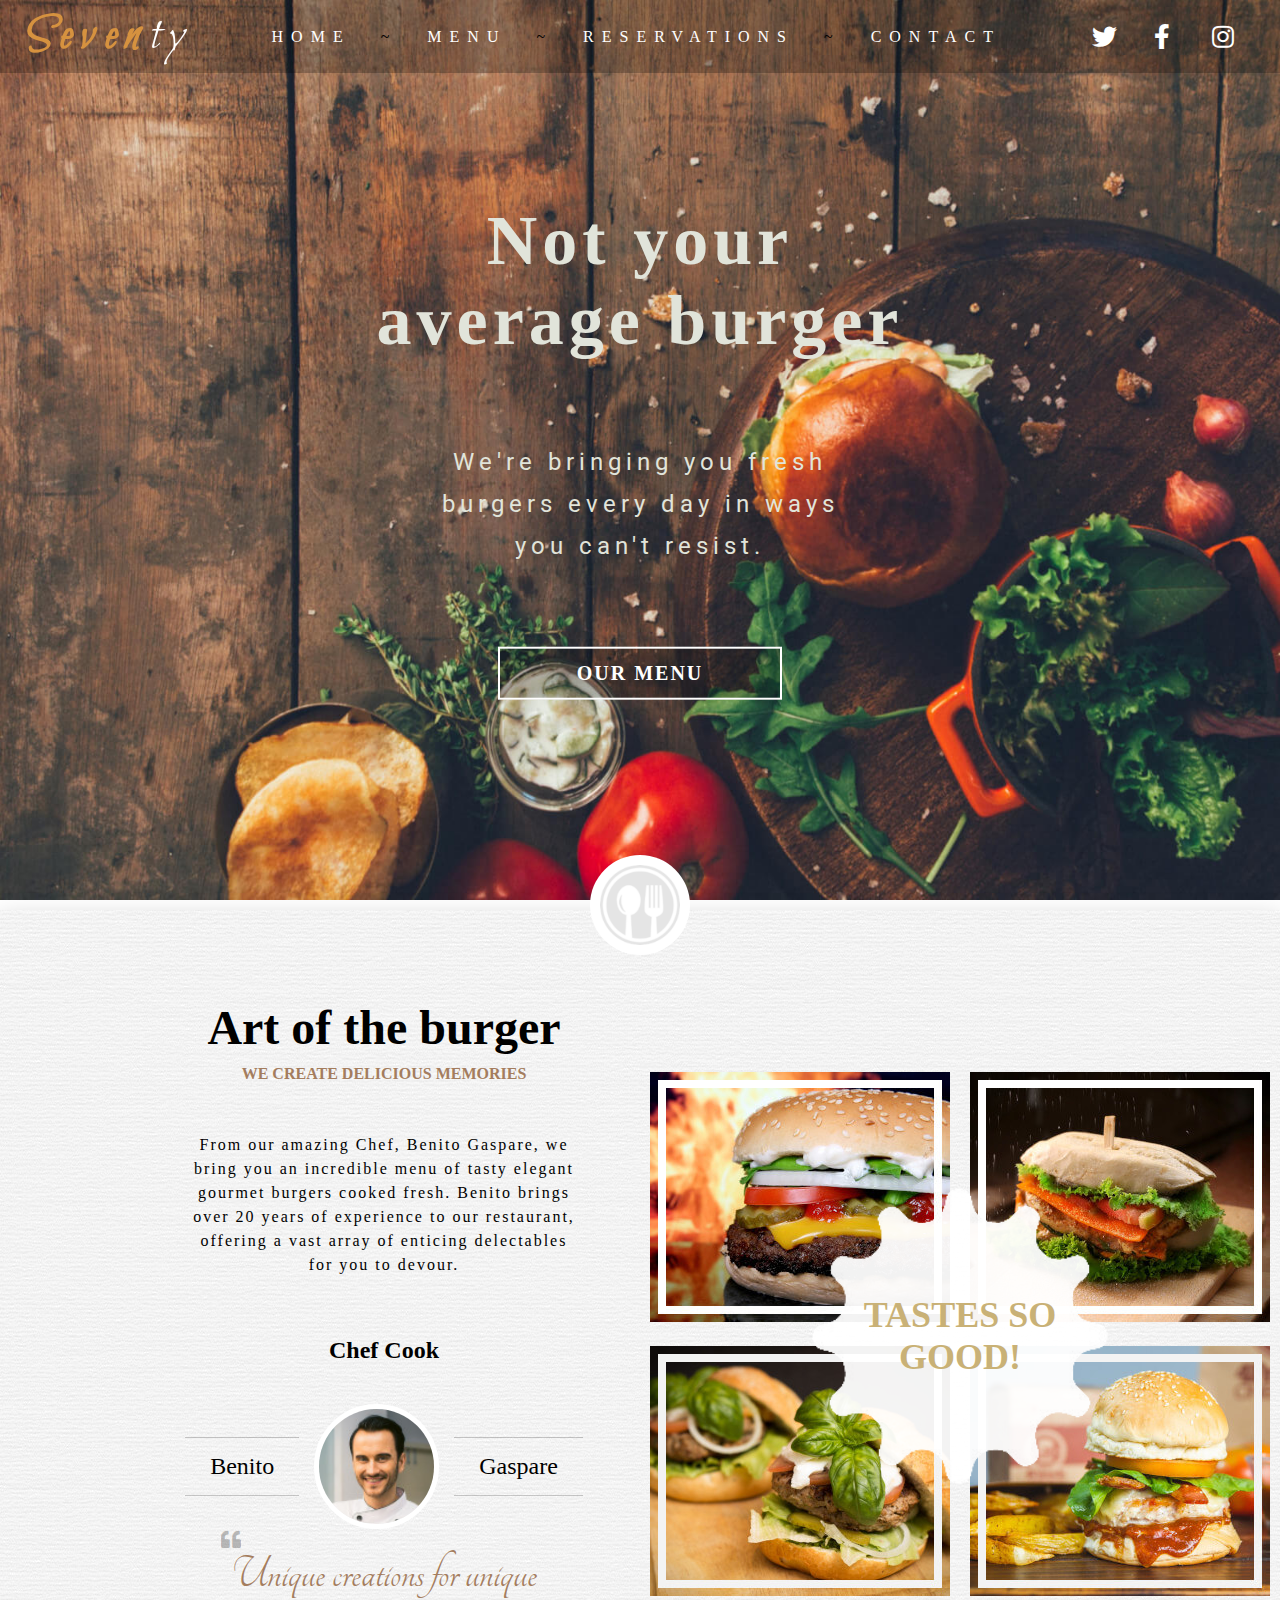
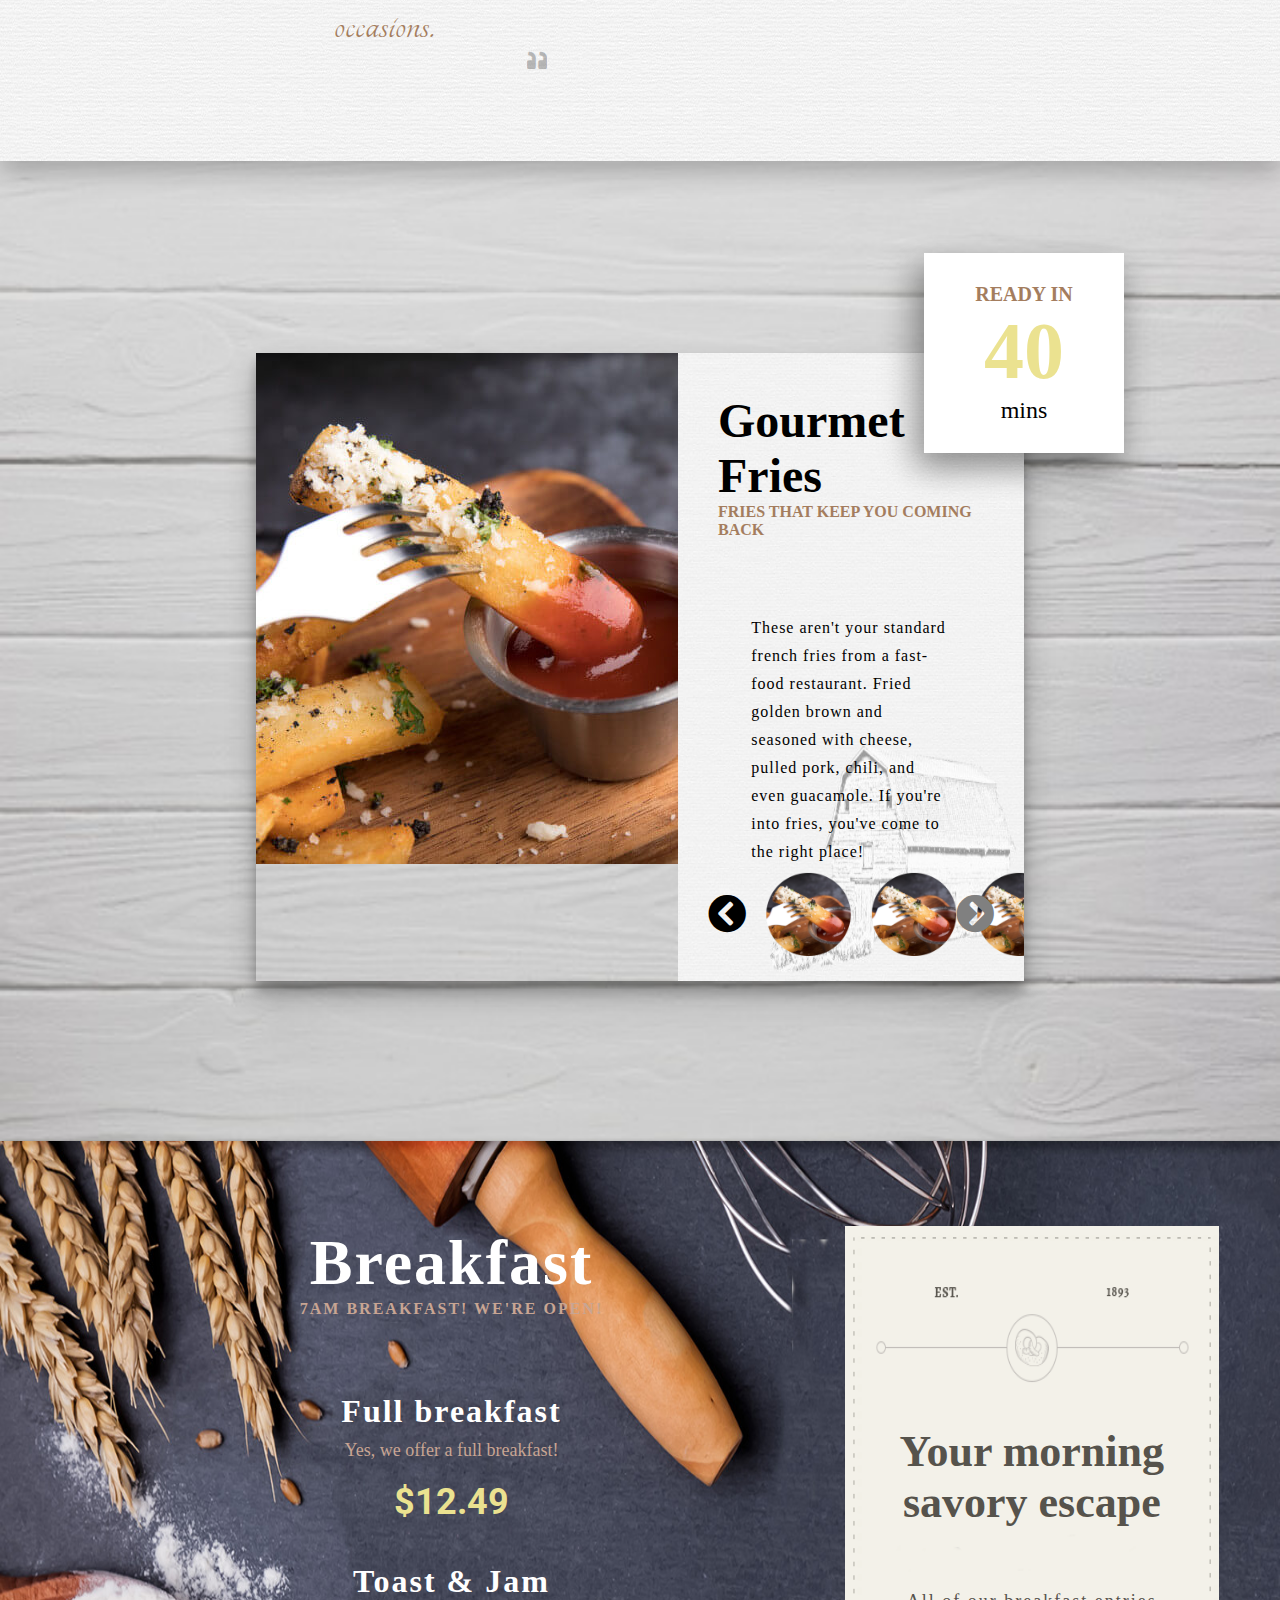
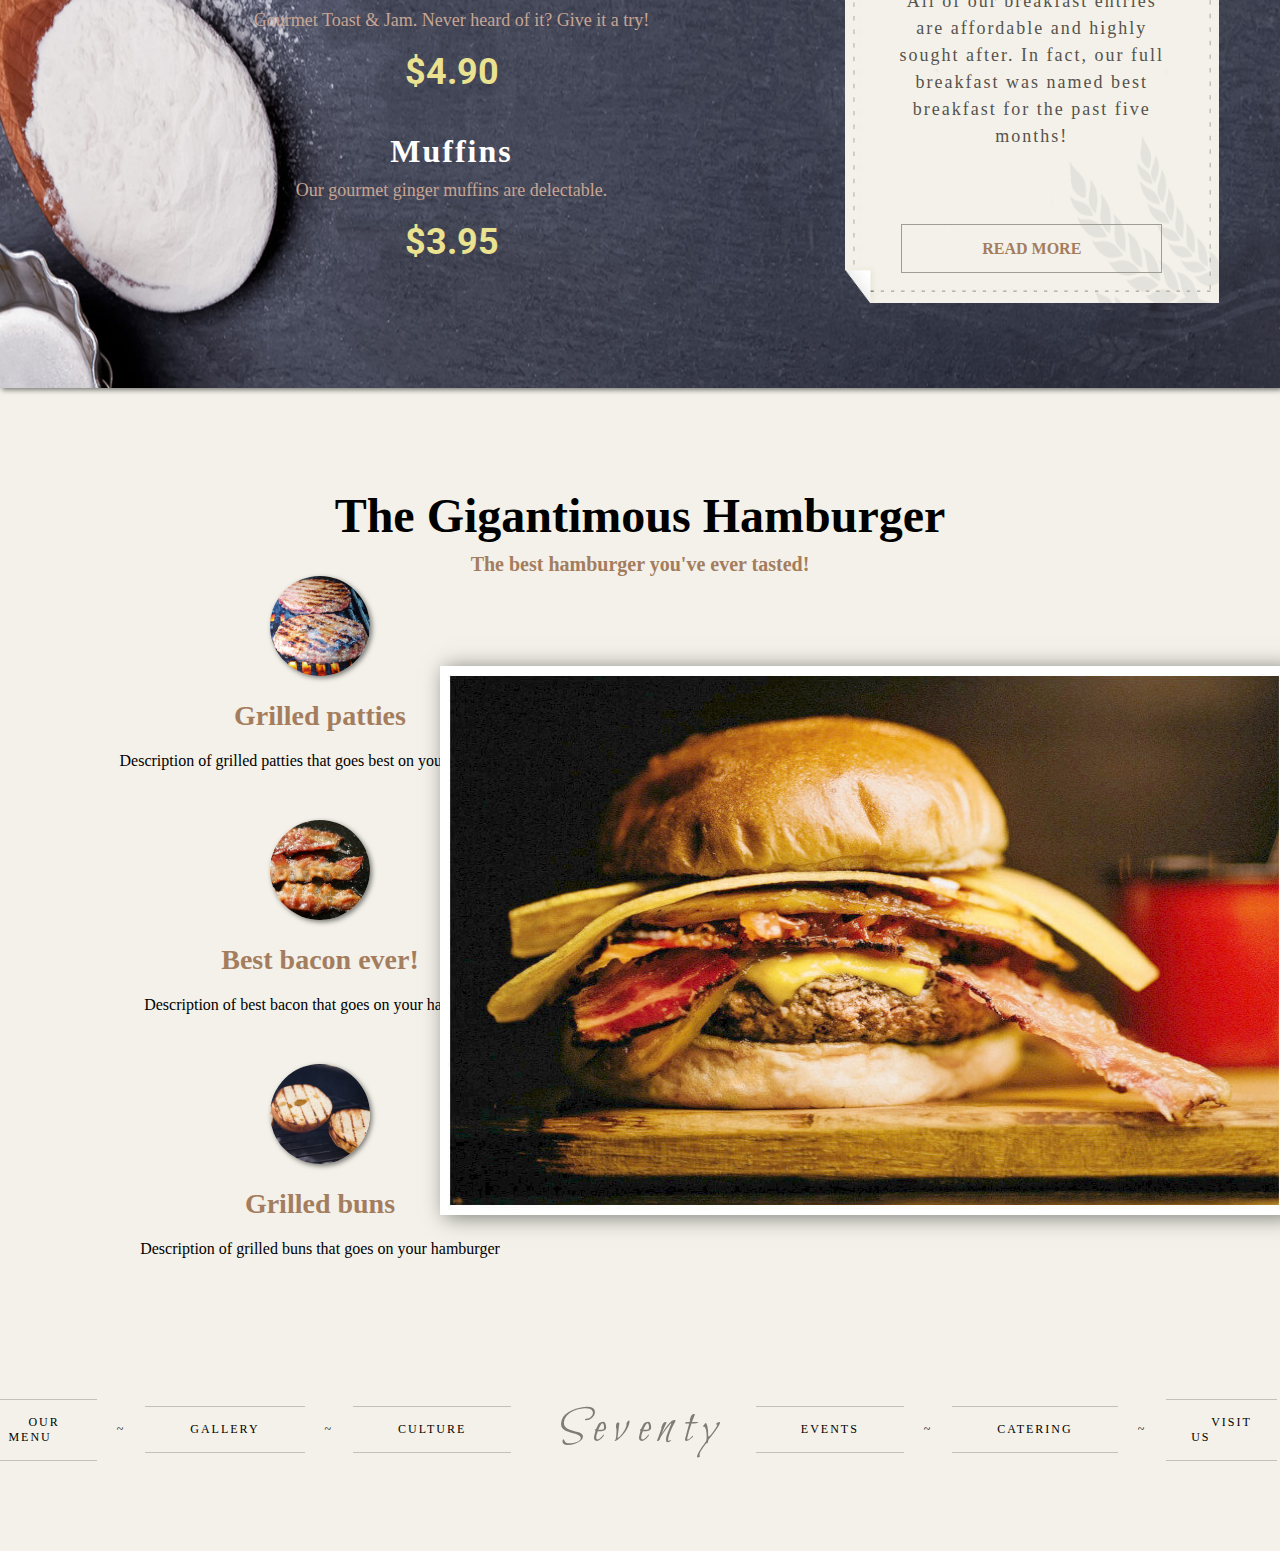
<file: index.html>
<!DOCTYPE html>
<html lang="en">
    <head>
        <meta charset="utf-8">
        <meta name="description" content="Enjoy feasting on up to SEVENTY different combinations of hamburger.">
        <meta name="viewport" content="width=device-width, initial-scale=1.0">
        <link rel="stylesheet" href="https://cdnjs.cloudflare.com/ajax/libs/font-awesome/5.11.2/css/all.css">
        <link href="https://fonts.googleapis.com/css?family=Bilbo+Swash+Caps|Roboto|Tangerine&display=swap" rel="stylesheet">
        <link rel="stylesheet" href="css/style.css">
        <title>Restaurant</title>
    </head>

    <body>
        <!-- HERO SECTION -->
        <section class="hero-section">
            <header>
                <div class="logo">
                    <span class="orange">Seven</span>ty
                </div>
                <nav>
                    <ul>
                        <li><a href="#">Home</a></li>
                        <li>~</li>
                        <li><a href="menu.html">Menu</a></li>
                        <li>~</li>
                        <li><a href="#">Reservations</a></li>
                        <li>~</li>
                        <li><a href="#">Contact</a></li>
                    </ul>
                </nav>
                <div class="social">
                    <a href="#" class="fab fa-twitter"></a>
                    <a href="#" class="fab fa-facebook-f fa2x"></a>
                    <a href="#" class="fab fa-instagram"></a>
                </div>
                <div class="hamburger">
                    <div class="hamburger-line" id="firstLine"></div>
                    <div class="hamburger-line" id="secondLine"></div>
                    <div class="hamburger-line" id="lastLine"></div>
                </div>
            </header>

            <div class="center-hero-text">
                <h1>
                    Not your average burger
                </h1>
                <p>
                    We're bringing you fresh burgers every day in ways you can't resist.
                </p>
                <a href="menu.html" class="hero-menu-button upper">Our menu</a>
            </div>
        </section>

        <!-- SEPARATOR -->
        <div class="separator">
            <div class="separator-circle">

            </div>
            <img src="/images/separator.png" width="100" height="100" alt="section separator image">
        </div>

        <!-- ART OF THE BURGER -->
        <section class="art-of-the-burger">
            <div class="burger-container">
                <div id="burger-left-side" class="left-side-container">
                    <div class="inner-left-side-container">
                        <h1>Art of the burger</h1>
                        <h2>We create delicious memories</h2>
                    </div>

                    <p class="left-side-text">From our amazing Chef, Benito Gaspare, we bring you an incredible menu of tasty elegant gourmet burgers cooked fresh.  Benito brings over 20 years of experience to our restaurant, offering a vast array of enticing delectables for you to devour.</p>
                    
                    <h3>Chef Cook</h3>

                    <div class="chef-div">
                            <p>Benito</p>
                            <img src="/images/chef.jpg" alt="chef portrait" width="125" height="125">
                            <p>Gaspare</p>
                    </div>

                    <div class="chef-quote">
                            <i class="fas fa-quote-right fa-4x fa-flip-horizontal fa-flip-vertical quote-1"></i>
                            <p class="p-chef-quote">Unique creations for unique occasions.</p>
                            <i class="fas fa-quote-left fa-4x fa-flip-horizontal quote-2"></i>                        
                    </div>
                </div>

                <div class="right-side-container">
                    <div class="grid-container">
                        <div class="top-left-image">
                            <img src="/images/hamburger-top-left.jpg" alt="top-left-burger" width="300" height="250">
                        </div>
                        <div class="top-right-image">
                            <img src="/images/hamburger-top-right.jpg" alt="top-right-burger" width="300" height="250">
                        </div>
                        <div class="bottom-left-image">
                            <img src="/images/hamburger-bottom-left.jpg" alt="bottom-left-burger" width="300" height="250">
                        </div>
                        <div class="bottom-right-image">
                            <img src="/images/hamburger-bottom-right.jpg" alt="bottom-right-burger" width="300" height="250">
                        </div>
                        <img src="/images/gear.png" alt="image of a gear-shape over the four burgers" class="abs-gear-image" width="300" height="300">
                        <h2>Tastes so good!</h2>
                    </div>
                </div>

            </div>
        </section>

        <!-- TASTY FRIES -->
        <section class="tasty-fries">
            <div class="centered">
                <img src="/images/tasty-fries.jpg" width="422" height="511">
                <div class="right-side">
                    <h2>Gourmet Fries</h2>
                    <h3>fries that keep you coming back</h3>
                    <p>These aren't your standard french fries from a fast-food restaurant. Fried golden brown and seasoned with cheese, pulled pork, chili, and even guacamole.  If you're into fries, you've come to the right place!</p>

                    <div class="carousel-container">
                        <div class="carousel-inner">
                            <div class="img-container">
                                <img src="/images/carousel-1.png">
                            </div>
                            <div class="img-container">
                                <img src="/images/carousel-1.png">
                            </div>
                            <div class="img-container">
                                <img src="/images/carousel-1.png">
                            </div>
                        </div>
                        <div class="carousel-controls">
                            <i class="fas fa-chevron-circle-left fa-3x black" id="prev"></i>
                            <i class="fas fa-chevron-circle-right fa-3x black inactive-carousel-controls" id="next"></i>
                        </div>
                    </div>
                </div>
                <div class="tasty-floating-div">
                    <p class="upper">Ready In</p>
                    <p>40</p>
                    <p>mins</p>
                </div>
            </div>
        </section>

        <!-- BREAKFAST -->
        <section class="breakfast">
            <div class="breakfast-inner">
                <div class="breakfast-left">
                    <header>
                        <h1>Breakfast</h1>
                        <p>7am breakfast! we're open!</p>
                    </header>
                    <div class="menu-item">
                        <h2>Full breakfast</h2>
                        <p>Yes, we offer a full breakfast!</p>
                        <p class="price">$12.49</p>
                    </div>
                    <div class="menu-item">
                        <h2>Toast & Jam</h2>
                        <p>Gourmet Toast & Jam.  Never heard of it? Give it a try!</p>
                        <p class="price">$4.90</p>
                    </div>
                    <div class="menu-item">
                        <h2>Muffins</h2>
                        <p>Our gourmet ginger muffins are delectable.</p>
                        <p class="price">$3.95</p>
                    </div>
                </div>
                <div class="breakfast-right">
                    <div class="breakfast-right-inner">
                        <div class="breakfast-right-read">
                            <h1>Your morning savory escape</h1>
                            <p>All of our breakfast entries are affordable and highly sought after.  In fact, our full breakfast was named best breakfast for the past five months!</p>
                            <a href="#" class="breakfast-button upper">Read more</a>
                            <div class="read-modal">
                                <div class="inner-modal">
                                    <h1>Best Breakfast</h1>
                                    <p>The local news source rated Seventy the best breakfast in Dallas/Fort Worth by breakfast connoisseurs.</p>
                                    <a href="#" class="upper" id="modal-close">Close</a>
                                </div>
                            </div>
                        </div>
                    </div>
                </div>
            </div>
            
        </section>

        <!-- JUICY BURGER -->
        <section class="bottom-section">
            <header>
                <h1>The Gigantimous Hamburger</h1>
                <h2>The best hamburger you've ever tasted!</h2>
            </header>

            <div class="bottom-section-middle">
                <div class="bottom-section-left">
                    <div class="bottom-section-left-ingredients">
                        <img src="/images/burger-on-grill.jpg" alt="image of burgers on a grill" width="100" height="100">
                        <h3>Grilled patties</h3>
                        <p>Description of grilled patties that goes best on your hamburger</p>
                    </div>
                    <div class="bottom-section-left-ingredients">
                        <img src="/images/bacon.jpg" alt="image of bacon" width="100" height="100">
                        <h3>Best bacon ever!</h3>
                        <p>Description of best bacon that goes on your hamburger</p>
                    </div>
                    <div class="bottom-section-left-ingredients">
                        <img src="/images/buns.jpg" alt="image of buns on grill" width="100" height="100">
                        <h3>Grilled buns</h3>
                        <p>Description of grilled buns that goes on your hamburger</p>
                    </div>
                </div>
                <div class="bottom-section-right">
                    <img src="/images/baconburger.jpg" alt="image of The Best Hamburger You've Never Had" width="849" height="549">
                </div>
            </div>
            
            <div class="bottom-section-bottom">
                <div class="inside-bottom-section">
                    <ul>
                        <li><a href="menu.html">our menu</a></li>
                        <li>~</li>
                        <li><a href="#">gallery</a></li>
                        <li>~</li>
                        <li><a href="#">culture</a></li>
                    </ul>
                    <div class="logo bottom-logo">
                        Seventy
                    </div>
                    <ul>
                        <li><a href="#">events</a></li>
                        <li>~</li>
                        <li><a href="#">catering</a></li>
                        <li>~</li>
                        <li><a href="#">visit us</a></li>
                    </ul>
                </div>
            </div>

        </section>
        
        <script src="index.js"></script>
    </body>
</html>
</file>
<file: css/style.css>
* {
    margin: 0;
    padding: 0;
    box-sizing: border-box;
}

.orange {
    color: rgb(214, 146, 63);
    font-weight: bold;
}

.new-orange {
    color: #A12E14;
    font-weight: bold;
}

.body-modal {
    height: 100vh;
    overflow-y: hidden;
    padding-right: 15px;
}

.upper {
    text-transform: uppercase;
}

section.hero-section {
    position: relative;
    height: 100vh;
    background-image: url("../images/hero-image.jpg");
    background-repeat: no-repeat;
    background-size: 100% 100%;
    background-position: center;
}

section.hero-section header {
    position: relative;
    display: flex;
    background-color: rgba(0, 0, 0, 0.25);
    justify-content: space-around;
    align-items: center;
}

.logo {
    font-size: 50px;
    font-family: 'Bilbo Swash Caps', cursive;
    padding: 5px 0px;
    letter-spacing: .15em;
    color: white;
}

section.hero-section header nav ul {
    display: flex;
    list-style-type: none;
    text-transform: uppercase;
}

section.hero-section header nav ul li {
    padding: 0px 15px;
}

section.hero-section header nav ul li a {
    position: relative;
    letter-spacing: .5em;
    padding-left: .5em;
    padding-bottom: .25em;
    color: #fff;
}

section.hero-section header nav ul li a:before {
    content: "";
    position: absolute;
    width: 100%;
    height: 2px;
    bottom: 0;
    left: 0;
    background-color: #fff;
    visibility: hidden;
    -webkit-transform: scaleX(0);
    transform: scaleX(0);
    -webkit-transition: all 0.3s ease-in-out 0s;
    transition: all 0.3s ease-in-out 0s;
  }

    section.hero-section header nav ul li a:hover:before {
    visibility: visible;
    -webkit-transform: scaleX(1);
    transform: scaleX(1);
    }

    .hamburger {
        height: 30px;
        display: none;
        flex-direction: column;
        justify-content: space-around;
        width: 30px;
        position: absolute;
        right: 50px;
        cursor: pointer;
    }

    .hamburger-line {
        height: 4px;
        background-color: #fff;
        /* border-bottom: 4px solid #fff; */
        transition: all .4s ease-in-out;
        transform-origin: bottom right;
        opacity: 1;
    }

    .firstLine {
        background-color: red;
    }

    .animLineOne {
        transform: rotate(-45deg) translateX(2px);
    }

    .animLineTwo {
        opacity: 0;
    }

    .animLineThree {
        transform: rotate(45deg);
    }

    .fab {
        padding: 20px;
        font-size: 25px;
        width: 60px;
        text-align: center;
        text-decoration: none;
        color: #fff;
        transition: all .2s ease-in-out;
    }

 .fab:hover {
     transform: scale(1.4) rotate(10deg);
 }

a {
    text-decoration: none;
}

section.hero-section header .social, section.menu-section header .social {
    display: flex;
    justify-content: space-around;
    align-items: center;
}

section.hero-section header .social img {
    margin: 0px 15px;
    transition: border-radius 2s ease-in-out;
}

section.hero-section .center-hero-text {
    display: flex;
    flex-direction: column;
    align-items: center;
    position: absolute;
    top: 50%;
    left: 50%;
    transform: translate(-50%, -50%);
    color: #E1E4DA;
    text-align: center;
    animation: fadeInMain ease-in-out .4s forwards;
}

section.hero-section .center-hero-text h1 {
    font-size: 70px;
    letter-spacing: 5px;
    margin: 30px;
}

section.hero-section .center-hero-text p {
    font-size: 24px;
    width: 70%;
    margin: 50px;
    line-height: 1.75;
    letter-spacing: 5px;
    font-family: 'Roboto', sans-serif;
}

section.hero-section .center-hero-text a {
    color: white;
    display: block;
}

section.hero-section .center-hero-text .hero-menu-button {
    padding: 2% 12%;
    font-size: 20px;
    border: 2px solid #fff;
    margin: 30px;
    font-weight: bold;
    background-color: rgba(0,0,0,.2);
    letter-spacing: 2px;
    transition: .4s;
}

section.hero-section .center-hero-text .hero-menu-button:hover {
    background-color: white;
    color: #a47d5e;
}

div.separator {
    position: relative;
    height: 10px;
    z-index: 99;
}

div.separator .separator-circle {
    position: absolute;
    height: 100px;
    width: 100px;
    border-radius: 50%;
    background-color: white;
    left: 50%;
    top: 50%;
    transform: translate(-50%, -50%);
}

div.separator img {
    position: relative;
    height: 80px;
    width: 80px;
    z-index: 99;
    top: 50%;
    left: 50%;
    transform: translate(-50%, -50%);
    opacity: .1;
}

section.art-of-the-burger {
    position: relative;
    background-image: url('../images/paper-bg.jpg');
    background-repeat: repeat;
    box-shadow: 0 10px 25px rgba(0,0,0,.25);
    z-index: 10;
}

section.art-of-the-burger .burger-container {
    display: flex;
    width: 80vw;
    margin: 0 auto;
}

section.art-of-the-burger .burger-container .left-side-container {
    width: 50%;
    text-align: center;
    padding: 10vh 5vw;
    display: flex;
    flex-direction: column;
    justify-content: space-around;
}

section.art-of-the-burger .burger-container .left-side-container .inner-left-side-container h1 {
    font-size: 48px;
    padding-bottom: 10px;
}

section.art-of-the-burger .burger-container .left-side-container .inner-left-side-container h2 {
    font-size: 16px;
    text-transform: uppercase;
    color: #a47d5e;
    padding-bottom: 50px;
}

section.art-of-the-burger .burger-container .left-side-container .left-side-text {
    line-height: 1.5;
    letter-spacing: 2px;
    padding-bottom: 60px;
}

section.art-of-the-burger .burger-container .left-side-container h3 {
    font-size: 24px;
    padding-bottom: 40px;
}

section.art-of-the-burger .burger-container .left-side-container .chef-div {
    display: flex;
    justify-content: center;
    align-items: center;
}

section.art-of-the-burger .burger-container .left-side-container .chef-div p {
    border-top: 1px solid rgba(0,0,0,0.2);
    border-bottom: 1px solid rgba(0,0,0,0.2);
    padding: 15px 25px;
    margin: 0px 15px;
    font-size: 24px;
}

section.art-of-the-burger .burger-container .left-side-container .chef-div img {
    border-radius: 50%;
    border: 5px solid #ffffff;
}

section.art-of-the-burger .burger-container .left-side-container .chef-quote {
    display: flex;
    flex-direction: column;
    width: 85%;
    margin: 0px auto;
}

section.art-of-the-burger .burger-container .left-side-container .chef-quote i {
    font-size: 20px;
    opacity: .25;
}

section.art-of-the-burger .burger-container .left-side-container .chef-quote p {
    align-self: center;
    font-size: 48px;
    font-family: 'Tangerine', cursive;
    color: #a47d5e;
}

section.art-of-the-burger .burger-container .left-side-container .chef-quote i.quote-1 {
    align-self: flex-start;
}

section.art-of-the-burger .burger-container .left-side-container .chef-quote i.quote-2 {
    align-self: flex-end;
}

section.art-of-the-burger .burger-container .right-side-container {
    margin: auto 0;
}

section.art-of-the-burger .burger-container .right-side-container .grid-container {
    position: relative;
    display: grid;
    grid-template-rows: 1fr 1fr;
    grid-template-columns: 1fr 1fr;
    grid-gap: 20px;
    margin-left: 10px;
}

section.art-of-the-burger .burger-container .right-side-container .grid-container h2 {
    font-size: 36px;
    position: absolute;
    text-transform: uppercase;
    top: 50%;
    left: 50%;
    transform: translate(-50%, -50%);
    text-align: center;
    color: #c9b176;
}

section.art-of-the-burger .burger-container .right-side-container .grid-container .abs-gear-image {
    position: absolute;
    top: 50%;
    left: 50%;
    transform: translate(-50%, -50%);
    opacity: .95;
}

section.art-of-the-burger .burger-container .right-side-container .top-left-image {
    grid-row: 1;
    grid-column: 1;
}

section.art-of-the-burger .burger-container .right-side-container .top-right-image {
    grid-row: 1;
    grid-column: 2;
}

section.art-of-the-burger .burger-container .right-side-container .bottom-left-image {
    grid-row: 2;
    grid-column: 1;
}

section.art-of-the-burger .burger-container .right-side-container .bottom-right-image {
    grid-row: 2;
    grid-column: 2;
}

/* TASTY FRIES SECTION */
.tasty-fries {
    position: relative;
    display: flex;
    justify-content: center;
    align-items: center;
    background-image: url("../images/white-table.jpg");
    background-repeat: no-repeat;
    background-size: 100% 100%;
}

.centered {
    position: relative;
    display: flex;
    width: 60%;
    margin: 12em 0 10em 0;
    box-shadow: 0 14px 28px rgba(0,0,0,0.25), 0 10px 10px rgba(0,0,0,0.22);
}

.centered img {
    display: block;
    min-width: 422px;
}

.right-side {
    position: relative;
    width: 100%;
    padding: 40px;
    background-image: url('../images/barn-bg.jpg');
    background-repeat: no-repeat;
    background-size: 100% 100%;
}

.right-side h2 {
    font-size: 48px;
}

.right-side h3 {
    font-size: 16px;
    text-transform: uppercase;
    color: #a47d5e;
}

.right-side p {
    width: 75%;
    margin: 75px auto;
    line-height: 1.75;
    letter-spacing: 1px;
}

/* CAROUSEL - TASTY SECTION */
.carousel-container {
    position: absolute;
    bottom: 0;
    left: 0;
    width: 100%;
    overflow: hidden;
}

.carousel-container .carousel-inner {
    position: relative;
    display: flex;
    width: 300%;
    transition: all .5s ease-in-out;
}

.carousel-container .carousel-inner .img-container {
    flex: 33.33%;
    margin: 0 auto;
    padding: 25px;
}

.carousel-container .carousel-inner .img-container img {
    width: 100%;
}

.carousel-container .carousel-controls {
    position: absolute;
    top: 0;
    left: 0;
    width: 100%;
    height: 100%;
    display: flex;
    justify-content: space-between;
    align-items: center;
    padding: 0px 30px;
}

#prev, #next {
    font-size: 3vw;
}

.black {
    color: black;
}

.gray {
    color: gray;
}

.inactive-carousel-controls {
    color: gray;
}

.active-carousel-controls {
    color: black;
}

/* FLOATING DIV - TASTY SECTION */
.tasty-fries .centered .tasty-floating-div {
    position: absolute;
    display: flex;
    flex-direction: column;
    justify-content: center;
    width: 200px;
    height: 200px;
    background-color: white;
    right: -100px;
    top: -100px;
    margin-left: 0px;
    margin-top: 0px;
    text-align: center;
    box-shadow: 0 14px 28px rgba(0,0,0,0.25), -15px 15px 30px rgba(0,0,0,0.22);
}

.tasty-fries .centered .tasty-floating-div p:first-child {
    color: #a47d5e;
    font-weight: bold;
    font-size: 20px;
}

.tasty-fries .centered .tasty-floating-div p:nth-child(2) {
    font-size: 80px;
    font-weight: bold;
    color: rgb(235, 226, 144);
}

.tasty-fries .centered .tasty-floating-div p:nth-child(3) {
    font-size: 24px;
}

/* BREAKFAST SECTION */
.breakfast {
    position: relative;
    background-image: url('../images/breakfast-bg.jpg');
    background-size: 100% 100%;
    z-index: 1;
    box-shadow: 2px 2px 5px rgba(0,0,0,.5);
}

.breakfast .breakfast-inner {
    width: 80%;
    margin: 0 auto;
    display: flex;
    padding: 85px 0px;
    padding-left: 90px;
}

.breakfast .breakfast-inner .breakfast-left {
    display: flex;
    flex-direction: column;
    justify-content: space-around;
}

.breakfast .breakfast-inner .breakfast-left,  .breakfast .breakfast-inner .breakfast-right {
    width: 50%;
    text-align: center;
}

.breakfast .breakfast-inner .breakfast-left header {
    margin-bottom: 75px;
}

.breakfast .breakfast-inner .breakfast-left header h1 {
    color: white;
    font-size: 64px;
    letter-spacing: 2px;
}

.breakfast .breakfast-inner .breakfast-left header p {
    font-size: 16px;
    text-transform: uppercase;
    color: #c8a593;
    font-weight: bold;
    letter-spacing: 2px;
}

.breakfast .breakfast-inner .breakfast-left .menu-item {
    margin-bottom: 40px;
}

.breakfast .breakfast-inner .breakfast-left .menu-item h2 {
    color: white;
    font-size: 32px;
    margin-bottom: 10px;
    letter-spacing: 2px;
}

.breakfast .breakfast-inner .breakfast-left .menu-item p:nth-child(2) {
    color: #c8a593;
    font-size: 18px;
    margin-bottom: 20px;
}

.breakfast .breakfast-inner .breakfast-left .menu-item p:nth-child(3) {
    color: rgb(235, 226, 144);
    font-size: 36px;
    font-weight: bold;
    font-family: 'Roboto', sans-serif;
}

.breakfast .breakfast-inner .breakfast-right .breakfast-right-inner {
    width: 80%;
    margin: 0 auto;
    background-image: url('../images/right-side-menu.png');
    background-size: 100% 100%;
    height: 100%;
    margin-left: 160px;
}

.breakfast .breakfast-inner .breakfast-right .breakfast-right-inner .breakfast-right-read {
    color: #56534c;
    padding-top: 200px;
}

.breakfast .breakfast-inner .breakfast-right .breakfast-right-inner .breakfast-right-read h1 {
    font-size: 44px;
    margin-bottom: 60px;
}

.breakfast .breakfast-inner .breakfast-right .breakfast-right-inner .breakfast-right-read p {
    width: 75%;
    margin: 0 auto;
    font-size: 18px;
    letter-spacing: 2px;
    line-height: 1.5;
    margin-bottom: 90px;
}

.breakfast-button, .read-modal .inner-modal a {
    color: #a47d5e;
    border: 1px solid #9e9c93;
    padding: 15px 80px;
    transition: all .25s ease-in-out;
    font-weight: bold;
}

.breakfast .breakfast-inner .breakfast-right .breakfast-right-inner .breakfast-right-read a:hover, .read-modal .inner-modal a:hover {
    color: white;
    background-color: #9e9c93;
}

.bottom-section {
    position: relative;
    background-color: #f3f1e9;
}

.bottom-section header {
    width: 50%;
    margin: 0 auto;
    text-align: center;
    padding-top: 100px;
}

.bottom-section header h1 {
    font-size: 48px;
}

.bottom-section header h2 {
    font-size: 1.25em;
    margin-top: 10px;
    color: #a47d5e;
}

.bottom-section .bottom-section-middle {
    display: flex;
}

.bottom-section .bottom-section-middle .bottom-section-left, .bottom-section .bottom-section-middle .bottom-section-right {
    width: 50%;
}

.bottom-section .bottom-section-middle .bottom-section-left {
    width: 50%;
    margin: 0 auto;
    text-align: center;
}

.bottom-section .bottom-section-middle .bottom-section-left .bottom-section-left-ingredients {
    margin-bottom: 50px;
}

.bottom-section .bottom-section-middle .bottom-section-left .bottom-section-left-ingredients img {
    border-radius: 50%;
    box-shadow: 2px 2px 5px rgba(0,0,0,.5);
    margin-bottom: 20px;
}

.bottom-section .bottom-section-middle .bottom-section-left .bottom-section-left-ingredients h3 {
    font-size: 1.75em;
    margin-bottom: 20px;
    color: #a47d5e;
}

.bottom-section .bottom-section-middle .bottom-section-left .bottom-section-left-ingredients p {
    margin-bottom: 20px;
}

.bottom-section .bottom-section-middle .bottom-section-right {
    margin: auto 0;
}

.bottom-section .bottom-section-middle .bottom-section-right img {
    margin-left: -200px;
    box-shadow: 5px 2px 20px rgba(0,0,0,.5);
}

.bottom-section-bottom {
    padding: 75px;
    display: flex;
    justify-content: center;
}

.bottom-section-bottom .inside-bottom-section {
    margin: 0 auto;
    display: flex;
    padding: 10px;
}

.bottom-section-bottom .inside-bottom-section ul { 
    display: flex;
    align-items: center;
    list-style-type: none;
}

.bottom-section-bottom .inside-bottom-section ul li {
    font-size: 12px;
    margin-right: 20px;
    letter-spacing: 2px;
}

.bottom-section-bottom .inside-bottom-section ul li:nth-child(odd) {
    border-top: 1px solid rgba(0,0,0,0.2);
    border-bottom: 1px solid rgba(0,0,0,0.2);
    padding: 15px 25px;
}

.bottom-section-bottom .inside-bottom-section ul li a {
    color: black;
    text-transform: uppercase;
    padding: 20px;
}

.bottom-section-bottom .inside-bottom-section .bottom-logo {
    margin: 0 30px;
    color: #7e7c75;
}

.read-modal {
    width: 100%;
    height: 100%;
    position: fixed;
    top: 100%;
    left: 0;
    z-index: 99;
    transition: all .4s ease-in-out;
    opacity: 0;
    transform: scale(0);
}

.show-modal {
    top: 0;
    left: 0;
    opacity: 1;
    transform: scale(1);
}

.inner-modal {
    position: absolute;
    left: 50%;
    top: 50%;
    transform: translate(-50%, -50%);
    text-align: center;
    width: 30%;
    border: 2px solid #fff;
    background-color: #ccc;
    z-index: 99;
    padding: 2em;
    box-shadow: 0 0px 25px rgba(0,0,0,.5);
    border-radius: 5px;
}

.inner-modal h1 {
    padding: 20px;
    font-size: 48px;
}

.inner-modal p {
    font-size: 24px;
    line-height: 1.5;
    /* margin: 1em; */
}

#modal-close {
    display: block;
    width: 50%;
    margin: 2em auto 1em;
}

section.menu-section {
    position: relative;
    background-image: url("../images/menu-bg.jpg");
    background-repeat: repeat;
    padding-bottom: 50px;
}

section.menu-section header {
    display: flex;
    background-color: rgba(0, 0, 0, 0.25);
    justify-content: space-around;
    align-items: center;
}

section.menu-section header nav ul {
    display: flex;
    list-style-type: none;
    text-transform: uppercase;
}

section.menu-section header nav ul li {
    padding: 0px 15px;
}

section.menu-section header nav ul li a {
    position: relative;
    letter-spacing: .5em;
    padding-left: .5em;
    padding-bottom: .25em;
    color: #fff;
}

section.menu-section header nav ul li a:before {
    content: "";
    position: absolute;
    width: 100%;
    height: 2px;
    bottom: 0;
    left: 0;
    background-color: #fff;
    visibility: hidden;
    -webkit-transform: scaleX(0);
    transform: scaleX(0);
    -webkit-transition: all 0.3s ease-in-out 0s;
    transition: all 0.3s ease-in-out 0s;
  }

    section.menu-section header nav ul li a:hover:before {
        visibility: visible;
        -webkit-transform: scaleX(1);
        transform: scaleX(1);
    }

    .menu-details {
        width: 60%;
        display: flex;
        justify-content: space-between;
        margin: 30px auto;
    }

  .menu-images {
      display: flex;
      flex-direction: column;
      justify-content: space-around;
      width: 43%;
      background-image: url('../images/paper-bg.jpg');
      box-shadow: 0 8px 6px -6px black;
  }

  .menu-images .menu-images-outer img {
    display: block;
    width: 90%;
    margin: 5% auto;
    border-radius: 10px;
    box-shadow: 1px 1px 5px 3px rgba(0,0,0,.3);
}

  .menu-images p {
      font-size: 24px;
      font-weight: bold;
      text-align: center;
  }

  .menu-images p:nth-child(6) {
      margin-bottom: 5%;
  }

  .menu-list {
      width: 54%;
      background-image: url('../images/paper-bg.jpg');
      box-shadow: 0 8px 6px -6px black;
  }

  .menu-list hr {
      width: 90%;
      margin: 0 auto;
  }

  .menu-list h2 {
      font-size: 32px;
      margin-left: 30px;
      padding: 10px;
  }

    .menu-list .menu-section-divider h3 {
        font-size: 24px;
    }

    .menu-list .menu-section-divider img {
        margin: 0 auto;
    }

    .menu-food-item {
        margin: 20px 30px;
    }

  .menu-food-item h4, .menu-food-item-price {
      font-size: 48px;
      letter-spacing: 1px;
      color: #A12E14;
      font-family: 'Tangerine', cursive;
  }

  .menu-food-item-div {
      display: flex;
      width: 100%;
      justify-content: space-between;
      background-color: rgba(203,173,137,.2);
      border-radius: 10px;
      padding: 10px;
      border: 2px solid rgba(203,173,137,.4);
  }

    .menu-food-item-desc {
        font-size: 16px;
        padding-top: 10px;
        line-height: 1.5em;
        display: block;
        width: 65%;
        margin: 10px 0px 0px 20px;
        color: rgba(0,0,0,.7);
        font-family: 'Roboto', sans-serif;
        letter-spacing: 1px;
    }

  .menu-food-item-price {
      font-weight: bold;
  }

  .menu-list hr {
    margin: 30px auto 0px;
    overflow: visible;
    padding: 0;
    border: none;
    border-top: medium double #333;
    color: #333;
    text-align: center;
  }

    .menu-list hr#burger:after {
        content: "BURGERS";
        display: inline-block;
        position: relative;
        top: -0.7em;
        font-size: 1.5em;
        padding: 0 0.25em;
        background-image: url('../images/paper-bg.jpg');
    }
    .menu-list hr#fries:after {
        content: "FRIES";
        display: inline-block;
        position: relative;
        top: -0.7em;
        font-size: 1.5em;
        padding: 0 0.25em;
        background-image: url('../images/paper-bg.jpg');
    }

    .menu-list hr#drinks:after {
        content: "DRINKS";
        display: inline-block;
        position: relative;
        top: -0.7em;
        font-size: 1.5em;
        padding: 0 0.25em;
        background-image: url('../images/paper-bg.jpg');
    }

    @keyframes fadeInMain {
        0% {
            top: 45%;
            opacity: 0;
        }

        100% {
            top: 50%;
            opacity: 1;
        }
    }

/* MEDIA QUERIES */
@media screen and (max-width: 1080px) {

    section.hero-section {
        background-image: url("../images/mobile-hero-image.jpg");
        background-repeat: no-repeat;
        background-position: center;
    }

    header {
        flex-direction: column;
    }

    header .logo {
        margin-bottom: -20px;
    }

    header nav {
        display: none;
    }

    .hamburger {
        display: flex;
        right: 25px;
    }

    section.hero-section .center-hero-text {
        width: 100%;
        margin-top: 30px;
    }

    section.hero-section .center-hero-text p {
        width: 80%;
        margin: 70px auto;
        font-size: 5vw;
    }

    section.hero-section .center-hero-text a {
        display: block;
    }

    section.hero-section .center-hero-text .hero-menu-button {
        padding: 5vw 10vw;
        margin-top: 0px;
    }

    section.art-of-the-burger .burger-container {
        display: block;
    }

    section.art-of-the-burger .burger-container .left-side-container {
        width: 100%;
    }

    section.art-of-the-burger .burger-container .right-side-container .grid-container {
        position: relative;
        display: grid;
        grid-template-columns: auto;
        padding-bottom: 50px;
    }

    .grid-container img {
        width: 100%;
        height: 100%;
    }

    section.art-of-the-burger .burger-container .right-side-container .grid-container .abs-gear-image {
        width: 50%;
        height: 50%;
    }

    section.art-of-the-burger .burger-container .right-side-container .grid-container h2 {
        font-size: 5vw;
    }

    .menu-images {
        display: none;
    }

    .menu-details {
        width: 100%;
    }

    .menu-list {
        width: 90%;
        margin: 0 auto;
    }

    .menu-food-item-desc {
        width: 100%;
    }

    /* TASTY FRIES */
    .centered {
        position: relative;
        display: block;
        width: 100%;
        margin: 30px;
        box-shadow: 0 14px 28px rgba(0,0,0,0.25), 0 10px 10px rgba(0,0,0,0.22);
    }

    .centered img {
        display: block;
        min-width: 0px;
    }

    .centered img {
        width: 100%;
        height: auto;
        margin: 0 auto;
    }

    .right-side {
        position: relative;
        width: 100%;
        padding: 40px;
        /* margin: 0 auto; */
        background-image: url('../images/barn-bg.jpg');
        background-repeat: no-repeat;
        background-size: 100% 100%;
    }

    .right-side h2 {
        font-size: 48px;
        text-align: center;
    }

    .right-side h3 {
        margin-top: 15px;
        font-size: 16px;
        text-transform: uppercase;
        color: #a47d5e;
        text-align: center;
    }

    .right-side p {
        width: 75%;
        margin: 20px auto 0px;
        line-height: 1.75;
        letter-spacing: 1px;
    }

    /* CAROUSEL - TASTY SECTION */
    #prev, #next {
        font-size: 7vw;
    }

    .carousel-container {
        position: relative;
        width: 100%;
        overflow: hidden;
    }

    .carousel-container .carousel-inner {
        position: relative;
        display: flex;
        width: 300%;
        transition: all .5s ease-in-out;
    }

    .carousel-container .carousel-inner .img-container {
        flex: 33.33%;
        margin: 0 auto;
        padding: 25px;
    }

    .carousel-container .carousel-inner .img-container img {
        width: 100%;
    }

    .carousel-container .carousel-controls {
        position: absolute;
        top: 0;
        left: 0;
        width: 100%;
        height: 100%;
        display: flex;
        justify-content: space-between;
        align-items: center;
        padding: 0px 30px;
    }

    .black {
        color: black;
    }

    .gray {
        color: gray;
    }

    .inactive-carousel-controls {
        color: gray;
    }

    .active-carousel-controls {
        color: black;
    }

    /* FLOATING DIV - TASTY SECTION */
    .tasty-fries .centered .tasty-floating-div {
        right: -15px;
        top: -15px;
    }

    /* BREAKFAST SECTION */

    .breakfast .breakfast-inner {
        width: 90%;
        margin: 0 auto;
        display: block;
        padding: 35px 0px;
    }

    .breakfast .breakfast-inner .breakfast-left {
        display: flex;
        flex-direction: column;
        justify-content: space-around;
        background-color: rgba(0,0,0,.4);
        border-radius: 10px;
    }

    .breakfast .breakfast-inner .breakfast-left,  .breakfast .breakfast-inner .breakfast-right {
        width: 100%;
        text-align: center;
    }
    
    .breakfast .breakfast-inner .breakfast-left header {
        margin-bottom: 20px;
    }

    .breakfast .breakfast-inner .breakfast-left header h1 {
        color: white;
        font-size: 8vw;
        letter-spacing: 2px;
        margin-top: 20px;
    }

    .breakfast .breakfast-inner .breakfast-right .breakfast-right-inner {
        width: 100%;
        margin: 0 auto;
        margin-top: 20px;
    }

    .breakfast .breakfast-inner .breakfast-right .breakfast-right-inner .breakfast-right-read {
        color: #56534c;
        padding-top: 130px;
        padding-bottom: 50px;
    }

    .breakfast .breakfast-inner .breakfast-right .breakfast-right-inner .breakfast-right-read h1 {
        font-size: 44px;
        margin: 0 auto;
        width: 80%;
    }

    .breakfast .breakfast-inner .breakfast-right .breakfast-right-inner .breakfast-right-read p {
        margin: 45px auto;
    }



    .breakfast-button, .read-modal .inner-modal a {
        display: block;
        width: 60%;
        margin: 0 auto;
    }

    .breakfast .breakfast-inner .breakfast-right .breakfast-right-inner .breakfast-right-read a:hover, .read-modal .inner-modal a:hover {
        color: white;
        background-color: #9e9c93;
    }

    .read-modal {
        top: 100%;
        opacity: 0;
        transform: scale(0);
    }

    .show-modal {
        width: 250%;
        top: 0%;
        left: -75%;
        opacity: 1;
        transform: scale(1);
    }

    /* BOTTOM SECTION */

    .bottom-section {
        position: relative;
        background-color: #f3f1e9;
    }
    
    .bottom-section header {
        width: 50%;
        margin: 0 auto;
        text-align: center;
        padding-top: 50px;
    }
    
    .bottom-section header h1 {
        font-size: 8vw;
    }
    
    .bottom-section header h2 {
        font-size: 1.25em;
        margin-top: 10px;
        color: #a47d5e;
    }
    
    .bottom-section .bottom-section-middle {
        flex-direction: column-reverse;
    }
    
    .bottom-section .bottom-section-middle .bottom-section-left, .bottom-section .bottom-section-middle .bottom-section-right {
        width: 100%;
        padding: 20px;
    }
    
    .bottom-section .bottom-section-middle .bottom-section-left {
        width: 50%;
        margin: 0 auto;
        text-align: center;
    }
        
    .bottom-section .bottom-section-middle .bottom-section-right img {
        margin-left: 0px;
        width: 100%;
    }
    
    .bottom-section-bottom {
        display: none;
        padding: 75px;
        display: flex;
        justify-content: center;
    }
    
    .bottom-section-bottom .inside-bottom-section {
        margin: 0 auto;
        display: none;
        padding: 10px;
    }
    
    .bottom-section-bottom .inside-bottom-section ul { 
        display: none;
        align-items: center;
        list-style-type: none;
    }
    
    .bottom-section-bottom .inside-bottom-section ul li {
        font-size: 12px;
        margin-right: 20px;
        letter-spacing: 2px;
    }
    
    .bottom-section-bottom .inside-bottom-section ul li:nth-child(odd) {
        border-top: 1px solid rgba(0,0,0,0.2);
        border-bottom: 1px solid rgba(0,0,0,0.2);
        padding: 15px 25px;
    }
    
    .bottom-section-bottom .inside-bottom-section ul li a {
        color: black;
        text-transform: uppercase;
        padding: 20px;
    }
    
    .bottom-section-bottom .inside-bottom-section .bottom-logo {
        margin: 0 30px;
        color: #7e7c75;
    }

    section.hero-section .center-hero-text h1 {
        font-size: 10vw;
        margin: 0 auto;
    }

    .fa-facebook-f, .fa-twitter, .fa-instagram {
        font-size: 20px;
    }

.bottom-section {
    width: 100%;
}

.bottom-section header {
    width: 100%;
}

.bottom-section .bottom-section-middle .bottom-section-right img {
    height: auto;
    box-shadow: 5px 2px 20px rgba(0,0,0,.5);
}

.menu-food-item-desc {
    margin: 0;
}

#modal-close {
    width: 100%;
}

.bottom-section .bottom-section-middle .bottom-section-left {
    width: 100%;
}

.bottom-section .bottom-section-middle .bottom-section-left .bottom-section-left-ingredients {
    display: flex;
    align-items: center;
}

.bottom-section .bottom-section-middle .bottom-section-left .bottom-section-left-ingredients h3 {
    margin: 20px;
}

.bottom-section .bottom-section-middle .bottom-section-left .bottom-section-left-ingredients p {
    margin-bottom: 0px;
}

}
</file>
